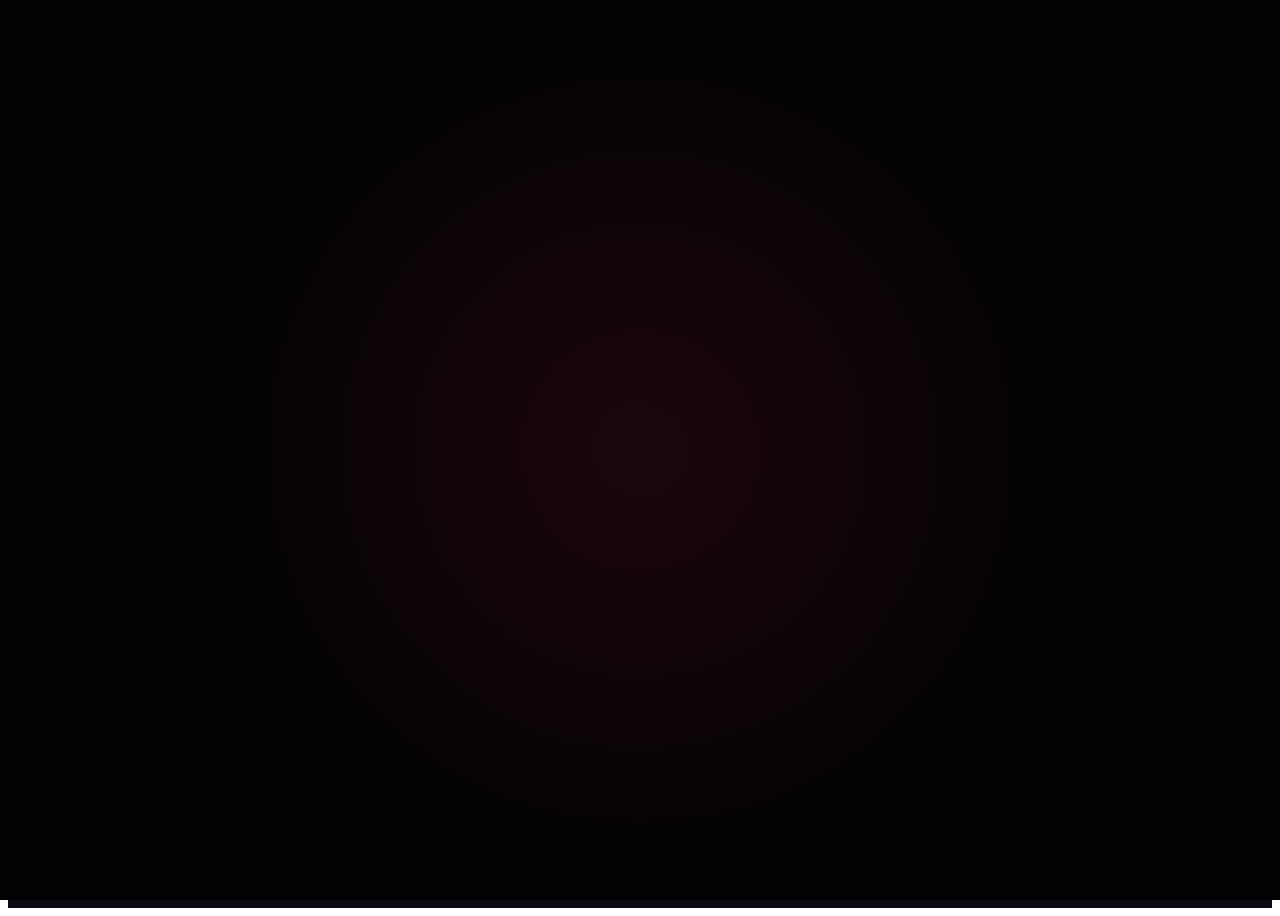
<file: index.html>
<!DOCTYPE html>
<html lang="en">
<head>
  <meta charset="utf-8" />
  <meta name="viewport"
    content="width=device-width, initial-scale=1, maximum-scale=1, user-scalable=no" />

  <title>For My Love 🤍</title>

  <link rel="stylesheet" href="css/2474bae6f3db47d1.css" />
</head>

<body
  class="geist_a71539c9-module__T19VSG__variable geist_mono_8d43a2aa-module__8Li5zG__variable antialiased"
  style="-webkit-user-select:none;user-select:none;-webkit-touch-callout:none"
>

  <div class="valentine-wrapper">

    <div class="entry-screen">
      <div class="cinematic-glow"></div>

      <div class="intro-content">
        <p class="intro-sub">A Special Surprise Awaits</p>
        <h1 class="intro-title">Happy Valentine's Day 🤍</h1>

  <a href="page2.html" style="text-decoration: none; outline: none;">
  <button class="pro-enter-btn">
    <span class="btn-text">Open Experience</span>
    <span class="btn-icon">💌</span>
  </button>
</a>


      </div>
    </div>

  </div>

</body>
</html>
</file>
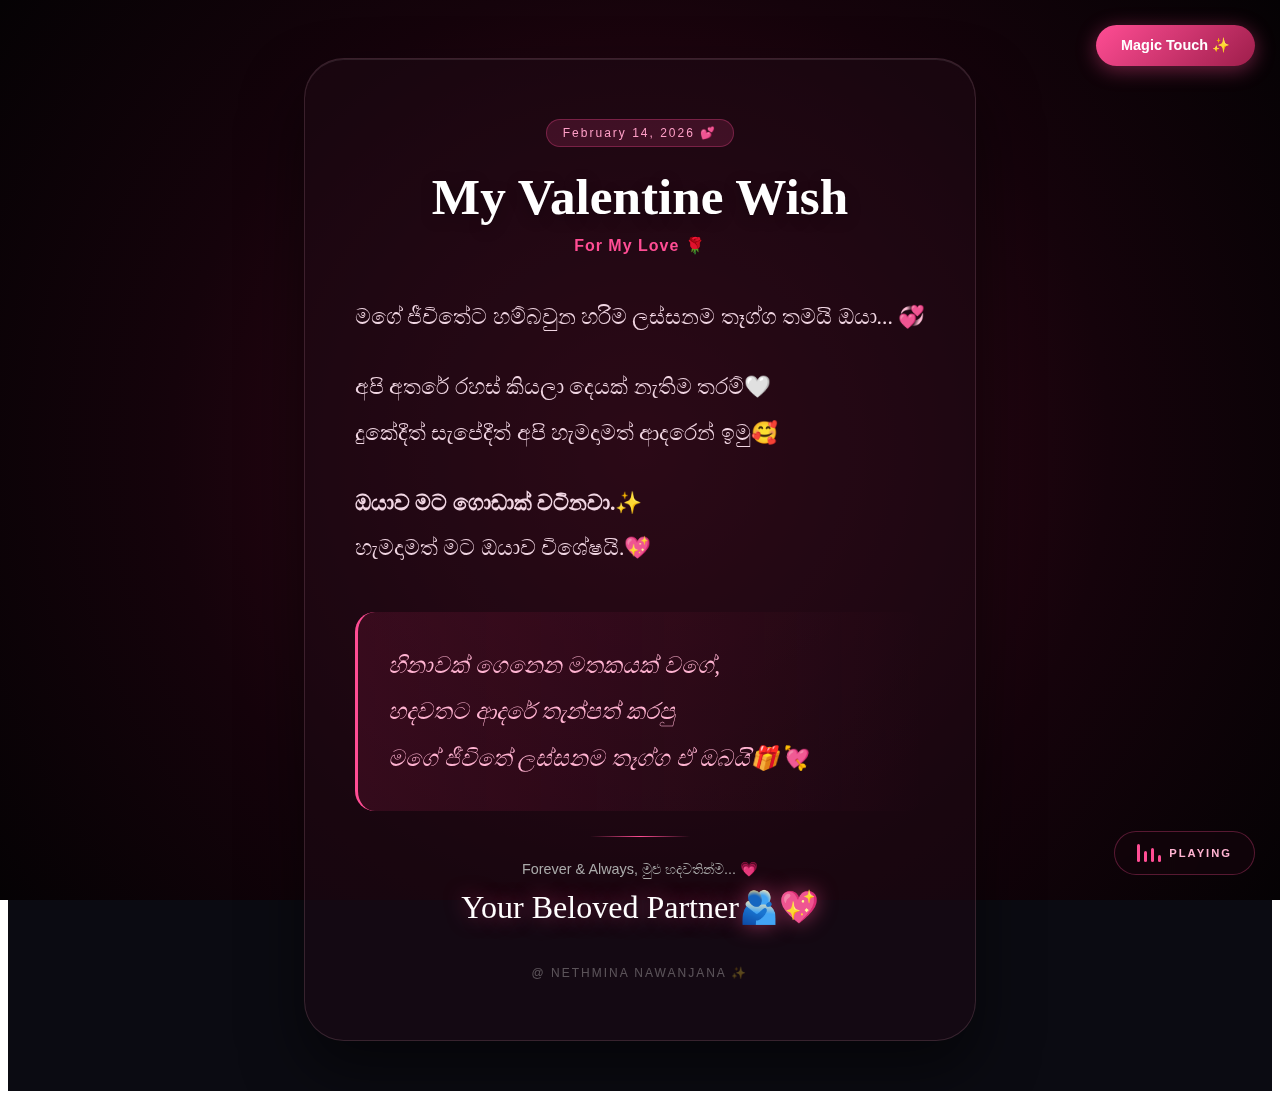
<file: page2.html>
<!DOCTYPE html>
<html lang="en">
<head>
  <meta charset="utf-8" />
  <meta name="viewport" content="width=device-width, initial-scale=1, maximum-scale=1, user-scalable=no" />
  <title>For My Love 🤍 | Valentine</title>

  <!-- Main CSS -->
  <link rel="stylesheet" href="css/2474bae6f3db47d1.css" />

  <style>
    /* Show all content */
    .show-content .main-card-container,
    .show-content .glass-card,
    .show-content .sinhala-para,
    .show-content .poem-box,
    .show-content .signature-section,
    .show-content .card-header,
    .show-content .card-footer {
      opacity: 1 !important;
      transform: none !important;
      visibility: visible !important;
    }

    /* Heart rain */
    .heart {
      position: fixed;
      top: -10px;
      font-size: 20px;
      animation: fall linear forwards;
      pointer-events: none;
      z-index: 9999;
    }

    @keyframes fall {
      to {
        transform: translateY(110vh);
        opacity: 0;
      }
    }

    /* Music control styling */
    .music-control {
      display: flex;
      align-items: center;
      gap: 8px;
    }
  </style>
</head>
<body class="geist_a71539c9-module__T19VSG__variable geist_mono_8d43a2aa-module__8Li5zG__variable antialiased show-content" style="-webkit-user-select:none;user-select:none;-webkit-touch-callout:none">

  <div class="valentine-wrapper">

    <!-- Music -->
   <audio id="bgMusic" preload="auto" autoplay loop muted>
  <source src="images/සැරයටියෙන් අපි යනෙන තුරා  Sarayatiyen Api Yanena Thura  Cover  Lyrics  GO Channel 88.mp3" type="audio/mpeg" />
  Your browser does not support the audio element.
</audio>

<script>
document.addEventListener("DOMContentLoaded", function () {
  const magicBtn = document.querySelector(".magic-btn");
  const music = document.getElementById("bgMusic");

  // Music autoplay with muted first
  music.play().catch(err => {
    console.log("Autoplay blocked, waiting for first click...");
  });

  // First user interaction unmute
  const unmute = () => {
    music.muted = false;
    music.play().catch(()=>{});
    document.removeEventListener("click", unmute);
  };
  document.addEventListener("click", unmute);

  // Magic Touch + Heart rain
  magicBtn.addEventListener("click", function () {
    document.body.classList.add("magic-active");

    const heartInterval = setInterval(() => {
      const heart = document.createElement("div");
      heart.className = "heart";
      heart.innerHTML = "❤️";
      heart.style.left = Math.random() * 100 + "vw";
      heart.style.animationDuration = Math.random() * 3 + 2 + "s";
      heart.style.fontSize = Math.random() * 20 + 15 + "px";
      document.body.appendChild(heart);
      setTimeout(() => heart.remove(), 5000);
    }, 150);

    magicBtn.style.display = "none";

    setTimeout(() => {
      clearInterval(heartInterval);
      magicBtn.style.display = "inline-block";
    }, 100000);
  });
});
</script>


    <!-- MAGIC BUTTON -->
    <button class="magic-btn">Magic Touch ✨</button>

    <div class="music-control" id="musicCtrl">
      <div class="visualizer">
        <div class="bar"></div>
        <div class="bar"></div>
        <div class="bar"></div>
        <div class="bar"></div>
      </div>
      <span class="music-text">PLAYING</span>
    </div>

    <div class="hearts-container"></div>
    <div class="bg-canvas"></div>

    <div class="main-card-container">
      <div class="glass-card">

        <header class="card-header">
          <div class="date-badge">February 14, 2026 💕</div>
          <h1 class="main-title">My Valentine Wish</h1>
          <div class="for-text">For My Love 🌹</div>
        </header>

        <p class="sinhala-para">
          මගේ ජීවිතේට හම්බවුන හරිම ලස්සනම තෑග්ග තමයි ඔයා... 💞
        </p>

        <p class="sinhala-para">
          අපි අතරේ රහස් කියලා දෙයක් නැතිම තරම්🤍<br />
          දුකේදීත් සැපේදීත් අපි හැමදාමත් ආදරෙන් ඉමු🥰
        </p>

        <p class="sinhala-para">
          <b>ඔයාව මට ගොඩාක් වටිනවා.✨</b><br />
          හැමදාමත් මට ඔයාව විශේෂයි.💖
        </p>

        <div class="poem-box">
          <div class="poem-text">
            හිනාවක් ගෙනෙන මතකයක් වගේ,<br />
            හදවතට ආදරේ තැන්පත් කරපු<br />
            මගේ ජීවිතේ ලස්සනම තෑග්ග ඒ ඔබයි🎁💘
          </div>
        </div>

        <div class="signature-section">
          <p class="forever-text">
            Forever & Always, මුළු හදවතින්ම... 💗
          </p>
          <div class="signature-name">Your Beloved Partner🫂💖</div>
        </div>

        <footer class="card-footer">
          @ Nethmina Nawanjana ✨
        </footer>

      </div>
    </div>
  </div>

  <!-- MAGIC TOUCH + HEART RAIN SCRIPT -->
  <script>
    document.addEventListener("DOMContentLoaded", function () {
      const magicBtn = document.querySelector(".magic-btn");
      const music = document.getElementById("bgMusic");

      // Try autoplay on page load
      if (music) {
        music.play().catch(err => {
          console.log("Autoplay blocked. Music will play on first click anywhere.");
          const playOnce = () => {
            music.play().catch(()=>{});
            document.removeEventListener('click', playOnce);
          };
          document.addEventListener('click', playOnce);
        });
      }

      magicBtn.addEventListener("click", function () {
        document.body.classList.add("magic-active");

        // Heart Rain
        const heartInterval = setInterval(() => {
          const heart = document.createElement("div");
          heart.className = "heart";
          heart.innerHTML = "❤️";
          heart.style.left = Math.random() * 100 + "vw";
          heart.style.animationDuration = Math.random() * 3 + 2 + "s";
          heart.style.fontSize = Math.random() * 20 + 15 + "px";
          document.body.appendChild(heart);
          setTimeout(() => heart.remove(), 5000);
        }, 150);

        // Hide button while hearts fall
        magicBtn.style.display = "none";

        // Stop heart rain and show button again after 7 seconds
        setTimeout(() => {
          clearInterval(heartInterval);
          magicBtn.style.display = "inline-block";
        }, 100000);

        // Music keeps playing → do NOT pause
      });
    });
  </script>

</body>
</html>
</file>
<file: css/2474bae6f3db47d1.css>
@font-face{font-family:Geist;font-style:normal;font-weight:100 900;font-display:swap;src:url(../fonts/8a480f0b521d4e75-s.8e0177b5.woff2)format("woff2");unicode-range:U+301,U+400-45F,U+490-491,U+4B0-4B1,U+2116}@font-face{font-family:Geist;font-style:normal;font-weight:100 900;font-display:swap;src:url(../fonts/7178b3e590c64307-s.b97b3418.woff2)format("woff2");unicode-range:U+100-2BA,U+2BD-2C5,U+2C7-2CC,U+2CE-2D7,U+2DD-2FF,U+304,U+308,U+329,U+1D00-1DBF,U+1E00-1E9F,U+1EF2-1EFF,U+2020,U+20A0-20AB,U+20AD-20C0,U+2113,U+2C60-2C7F,U+A720-A7FF}@font-face{font-family:Geist;font-style:normal;font-weight:100 900;font-display:swap;src:url(../fonts/caa3a2e1cccd8315-s.p.853070df.woff2)format("woff2");unicode-range:U+??,U+131,U+152-153,U+2BB-2BC,U+2C6,U+2DA,U+2DC,U+304,U+308,U+329,U+2000-206F,U+20AC,U+2122,U+2191,U+2193,U+2212,U+2215,U+FEFF,U+FFFD}@font-face{font-family:Geist Fallback;src:local(Arial);ascent-override:95.94%;descent-override:28.16%;line-gap-override:0.0%;size-adjust:104.76%}.geist_a71539c9-module__T19VSG__className{font-family:Geist,Geist Fallback;font-style:normal}.geist_a71539c9-module__T19VSG__variable{--font-geist-sans:"Geist","Geist Fallback"}
@font-face{font-family:Geist Mono;font-style:normal;font-weight:100 900;font-display:swap;src:url(../fonts/4fa387ec64143e14-s.c1fdd6c2.woff2)format("woff2");unicode-range:U+301,U+400-45F,U+490-491,U+4B0-4B1,U+2116}@font-face{font-family:Geist Mono;font-style:normal;font-weight:100 900;font-display:swap;src:url(../fonts/bbc41e54d2fcbd21-s.799d8ef8.woff2)format("woff2");unicode-range:U+100-2BA,U+2BD-2C5,U+2C7-2CC,U+2CE-2D7,U+2DD-2FF,U+304,U+308,U+329,U+1D00-1DBF,U+1E00-1E9F,U+1EF2-1EFF,U+2020,U+20A0-20AB,U+20AD-20C0,U+2113,U+2C60-2C7F,U+A720-A7FF}@font-face{font-family:Geist Mono;font-style:normal;font-weight:100 900;font-display:swap;src:url(../fonts/797e433ab948586e-s.p.dbea232f.woff2)format("woff2");unicode-range:U+??,U+131,U+152-153,U+2BB-2BC,U+2C6,U+2DA,U+2DC,U+304,U+308,U+329,U+2000-206F,U+20AC,U+2122,U+2191,U+2193,U+2212,U+2215,U+FEFF,U+FFFD}@font-face{font-family:Geist Mono Fallback;src:local(Arial);ascent-override:74.67%;descent-override:21.92%;line-gap-override:0.0%;size-adjust:134.59%}.geist_mono_8d43a2aa-module__8Li5zG__className{font-family:Geist Mono,Geist Mono Fallback;font-style:normal}.geist_mono_8d43a2aa-module__8Li5zG__variable{--font-geist-mono:"Geist Mono","Geist Mono Fallback"}
.valentine-wrapper *,.valentine-wrapper :before,.valentine-wrapper :after{-webkit-user-select:none;user-select:none;-webkit-tap-highlight-color:transparent;-webkit-touch-callout:none}.valentine-wrapper button,.valentine-wrapper a,.valentine-wrapper input{pointer-events:auto;outline:none}.valentine-wrapper{background:#0b0b12;min-height:100vh;margin:0;font-family:Montserrat,sans-serif;position:relative;overflow-x:hidden}.bg-canvas{z-index:1;background:radial-gradient(circle,#3d0a1b 0%,#15030b 60%,#050204 100%);animation:10s ease-in-out infinite alternate bgBreathe;position:fixed;inset:0}@keyframes bgBreathe{0%{filter:brightness()contrast(1.1)}to{filter:brightness(1.3)contrast()}}.entry-screen{z-index:10000;background:#050204;flex-direction:column;justify-content:center;align-items:center;transition:opacity 1.2s,transform 1.5s cubic-bezier(.77,0,.175,1),filter 1.2s;display:flex;position:fixed;inset:0}.cinematic-glow{z-index:-1;background:radial-gradient(circle,#9e1e4b26 0%,#05020400 70%);border-radius:50%;width:60vw;height:60vw;animation:6s infinite alternate slowPulse;position:absolute}@keyframes slowPulse{0%{opacity:.5;transform:scale(.8)}to{opacity:1;transform:scale(1.2)}}.entry-screen.hidden{opacity:0;visibility:hidden;pointer-events:none;filter:blur(20px);transform:scale(1.2)}.intro-content{text-align:center;z-index:2;flex-direction:column;align-items:center;display:flex}.intro-sub{color:#ff9fc7;letter-spacing:5px;text-transform:uppercase;opacity:0;margin-bottom:15px;font-size:.85rem;animation:1s .4s forwards fadeUpPro}.intro-title{background:linear-gradient(90deg,#fff,#ffb3d1,#ff4d94);-webkit-text-fill-color:transparent;opacity:0;text-shadow:0 10px 30px #ff4d9433;-webkit-background-clip:text;margin-bottom:40px;font-family:Dancing Script,cursive;font-size:4.5rem;animation:1.2s .8s forwards fadeUpPro;transform:translateY(20px)}.pro-enter-btn{color:#fff;letter-spacing:1px;cursor:pointer;-webkit-backdrop-filter:blur(10px);backdrop-filter:blur(10px);opacity:0;background:#ffffff0d;border:1px solid #fff3;border-radius:50px;align-items:center;gap:12px;padding:14px 40px;font-family:Montserrat,sans-serif;font-size:1rem;transition:all .4s cubic-bezier(.175,.885,.32,1.275);animation:1s 1.4s forwards fadeUpPro;display:flex;box-shadow:0 4px 15px #0003}.pro-enter-btn:hover{background:#9e1e4b66;border-color:#ff4d94;transform:translateY(-5px)scale(1.05);box-shadow:0 10px 30px #ff4d944d}@keyframes fadeUpPro{0%{opacity:0;transform:translateY(30px)}to{opacity:1;transform:translateY(0)}}.magic-btn{z-index:1000;color:#fff;cursor:pointer;background:linear-gradient(135deg,#ff4d94,#9e1e4b);border:none;border-radius:50px;padding:12px 25px;font-size:.9rem;font-weight:600;transition:all .5s cubic-bezier(.175,.885,.32,1.275);position:fixed;top:25px;right:25px;box-shadow:0 4px 20px #ff4d9466}.magic-btn:hover{transform:scale(1.1)rotate(2deg);box-shadow:0 8px 30px #ff4d94b3}.magic-btn:active{transform:scale(.95)}.music-control{z-index:1000;-webkit-backdrop-filter:blur(12px);backdrop-filter:blur(12px);cursor:pointer;background:#14050c99;border:1px solid #ff4d944d;border-radius:50px;align-items:center;gap:12px;padding:12px 22px;transition:all 1s .5s;display:flex;position:fixed;bottom:25px;right:25px}.music-text{color:#ffb3d1;letter-spacing:2px;font-size:.7rem;font-weight:600}.visualizer{align-items:flex-end;gap:4px;height:18px;display:flex}.bar{background:#ff4d94;border-radius:10px;width:3px;height:100%;animation:1s ease-in-out infinite bounce}.bar:nth-child(2){height:60%;animation-delay:.2s}.bar:nth-child(3){height:80%;animation-delay:.4s}.bar:nth-child(4){height:40%;animation-delay:.1s}@keyframes bounce{0%,to{transform:scaleY(.4)}50%{transform:scaleY(1)}}.music-control.paused .bar{opacity:.3;animation-play-state:paused}.hearts-container{pointer-events:none;z-index:999;position:fixed;inset:0;overflow:hidden}.falling-heart{will-change:transform;animation:linear forwards fall;position:absolute;top:-10%}@keyframes fall{0%{transform:translateY(0)rotate(0)scale(1)}to{transform:translateY(120vh)rotate(360deg)scale(1.2)}}.main-card-container{opacity:0;z-index:5;justify-content:center;align-items:center;min-height:100vh;padding:50px 20px;transition:opacity 1.5s .8s,transform 1.5s cubic-bezier(.175,.885,.32,1) .8s;display:flex;position:relative;transform:scale(.95)translateY(30px)}.main-card-container.visible{opacity:1;transform:scale(1)translateY(0)}.glass-card{-webkit-backdrop-filter:blur(20px);background:#1e0a148c;border:1px solid #ffb3d126;border-radius:40px;max-width:780px;padding:60px 50px;box-shadow:0 30px 60px #00000080,inset 0 1px #ffffff1a}.card-header{text-align:center;margin-bottom:40px}.date-badge{color:#ff9fc7;letter-spacing:2px;background:#ff4d9426;border:1px solid #ff4d944d;border-radius:30px;margin-bottom:20px;padding:6px 16px;font-size:.75rem;display:inline-block}.main-title{color:#fff;text-shadow:0 4px 15px #0000004d;margin:0 0 10px;font-family:Playfair Display,serif;font-size:3.2rem}.for-text{color:#ff4d94;letter-spacing:1px;font-family:Montserrat,sans-serif;font-weight:600}.sinhala-para{color:#f1d6e3;opacity:0;margin-bottom:25px;font-family:Noto Serif Sinhala,serif;font-size:1.35rem;line-height:2.1;transform:translateY(15px)}.main-card-container.visible .sinhala-para{animation:.8s forwards fadeUpPro}.p-delay-1{animation-delay:1.2s!important}.p-delay-2{animation-delay:1.5s!important}.p-delay-3{animation-delay:1.8s!important}.p-delay-4{animation-delay:2.1s!important}.poem-box{opacity:0;background:linear-gradient(90deg,#9e1e4b33,#0000);border-left:3px solid #ff4d94;border-radius:20px;margin:40px 0;padding:30px}.main-card-container.visible .poem-box{animation:1s 2s forwards revealRight}@keyframes revealRight{0%{opacity:0;transform:translate(-20px)}to{opacity:1;transform:translate(0)}}.poem-text{color:#ffb3d1;font-family:Noto Serif Sinhala,serif;font-size:1.45rem;font-style:italic;line-height:2}.signature-section{text-align:center;margin-top:50px;position:relative}.signature-section:before{content:"";background:linear-gradient(90deg,#0000,#ff4d94,#0000);width:100px;height:1px;position:absolute;top:-25px;left:50%;transform:translate(-50%)}.forever-text{color:#aaa;margin-bottom:10px;font-family:Montserrat,sans-serif;font-size:.9rem}.signature-name{color:#fff;text-shadow:0 0 20px #ff4d9480;font-family:Noto Serif Sinhala,serif;font-size:2rem}.card-footer{text-align:center;color:#ffffff4d;letter-spacing:2px;text-transform:uppercase;margin-top:40px;font-size:.75rem}@media (max-width:768px){.intro-title{font-size:3.2rem}.main-title{font-size:2.4rem}.glass-card{padding:40px 30px}.sinhala-para,.poem-text{font-size:1.15rem;line-height:1.9}.magic-btn{padding:10px 18px;font-size:.8rem;top:20px;right:20px}.music-control{padding:10px 16px;bottom:20px;right:20px}}
</file>
